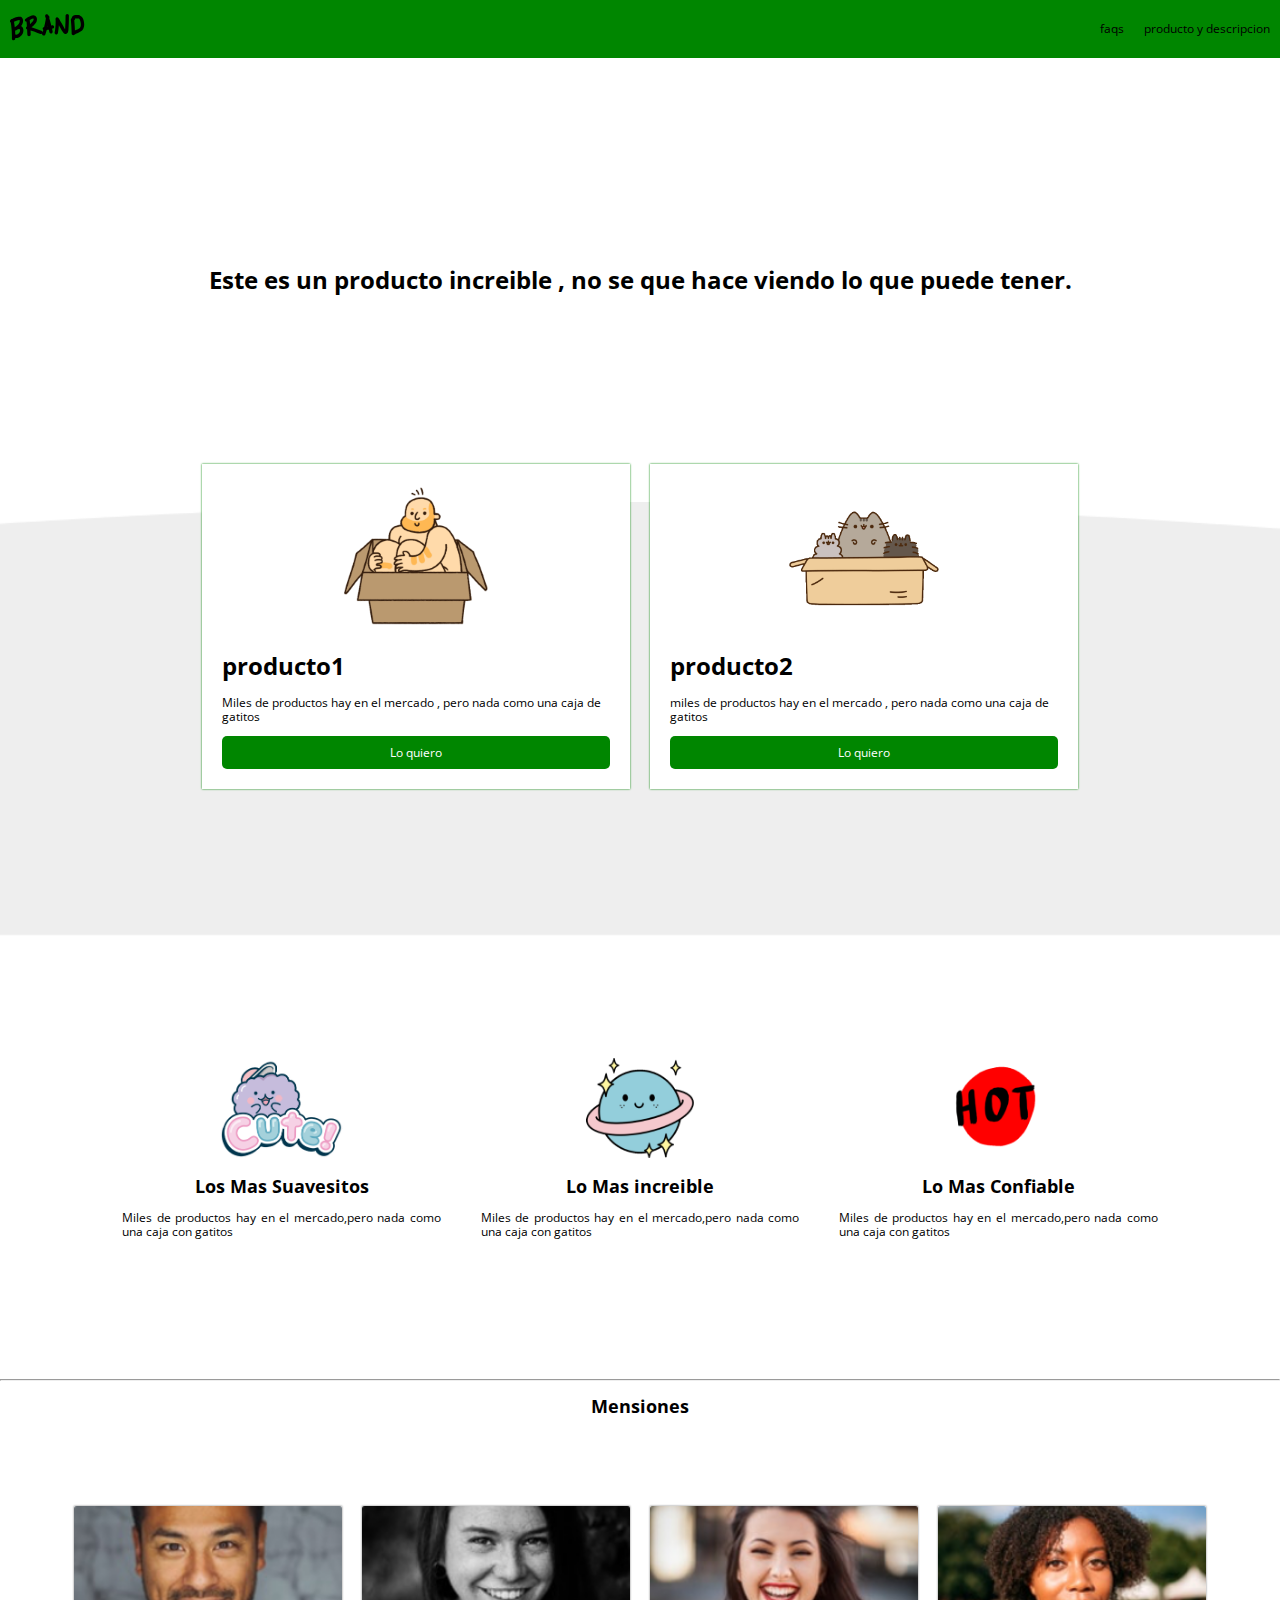
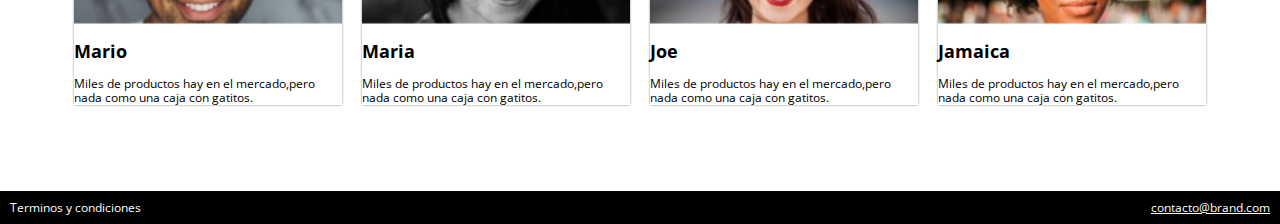
<file: index.html>
<!DOCTYPE html>
<html lang="es" dir="ltr">
  <head>
    <meta charset="utf-8">
    <link rel="stylesheet" href="css/estilos.css">
    <link rel="stylesheet" href="css/normalize.css">
    <link rel="stylesheet" href="css/mobile.css">
    <link rel="stylesheet" href="css/animation.css">
    <title>brand</title>
  </head>

  <body>
  <!--aqui empieza el nav bar-->
<nav class="fadeInDown">
    <div class="brand_image">
    <img src="images/logo.png" alt="">
    </div>
    <div class="nav_options">
      <ul>
        <li><a href="faqs.html">faqs</a></li>
        <li><a href="productos.html">producto y descripcion</a></li>
      </ul>

    </div>
</nav>
<!-- aqui termina el nav -->

<!-- inicia main_section -->
<div class="main_section fadeIn">
  <h1>Este es un producto increible , no se que hace viendo lo que puede tener.</h1>
</div>

<div class="products">
<div class="product fadeInUp">
  <div class="content">
    <div class="image_content">
        <img src="images/box1.png" alt="">
    </div>
      <h1>producto1</h1>
      <p>Miles de productos hay en el mercado , pero nada como una caja de gatitos</p>
      <a href="venta.html">
      <button href="#"class="main_button">Lo quiero</button>
      </a>
  </div>
</div>

  <div class="product fadeInUp">
    <div class="content">
      <div class="image_content">
        <img src="images/box2.png" alt="">
      </div>

    <h1>producto2</h1>
    <p>miles de productos hay en el mercado , pero nada como una caja de gatitos</p>

    <a href="venta.html">
    <button href="#"class="main_button">Lo quiero</button>
    </a>

    </div>
  </div>
</div>

<!-- main_section -->

<!-- beneficios -->

<div class="beneficios">
  <div class="beneficio">
    <div class="beneficio_content">
      <img src="images/b1.png" alt="">
      <h2>Los Mas Suavesitos</h2>
      <p class="text_beneficio">Miles de productos hay en el mercado,pero nada como una caja con gatitos</p>
      </div>
</div>



    <div class="beneficio">
      <div class="beneficio_content">
        <img src="images/b2.png" alt="">
        <h2>Lo Mas increible</h2>
        <p class="text_beneficio">Miles de productos hay en el mercado,pero nada como una caja con gatitos </p>
        </div>
      </div>

      <div class="beneficio">
        <div class="beneficio_content">
          <img src="images/b3.png" alt="">
          <h2>Lo Mas Confiable</h2>
          <p class="text_beneficio">Miles de productos hay en el mercado,pero nada como una caja con gatitos</p>
          </div>
        </div>
</div>
<!-- termina beneficios -->
<hr>
<!-- meciones -->

<h2 class="text_mentions">Mensiones</h2>
<div class="mentions">
  <div class="mention">
    <div class="mention_content">
      <img src="images/p1.png" alt="">
      <h2>Mario</h2>
      <p class="text_mention">Miles de productos hay en el mercado,pero nada como una caja con gatitos.</p>
    </div>
  </div>


<div class="mention">
    <div class="mention_content">
      <img src="images/p2.png" alt="">
      <h2>Maria</h2>
      <p class="text_mention">Miles de productos hay en el mercado,pero nada como una caja con gatitos.</p>
    </div>
  </div>

  <div class="mention">
    <div class="mention_content">
      <img src="images/p3.png" alt="">
      <h2>Joe</h2>
      <p class="text_mention">Miles de productos hay en el mercado,pero nada como una caja con gatitos.</p>
    </div>
  </div>

  <div class="mention">
    <div class="mention_content">
      <img src="images/p4.png" alt="">
      <h2>Jamaica</h2>
      <p class="text_mention">Miles de productos hay en el mercado,pero nada como una caja con gatitos.</p>
    </div>
  </div>
  </div>
<!-- termina menciones -->
<!-- inicia footer -->
<footer>
  <div class="option">Terminos y condiciones</div>
  <div class="option_contact"><a href="emailto:contacto@brand.com">contacto@brand.com</a></div>
</footer>
<!-- termina footer -->
    </script>
  </body>
</html>
</file>
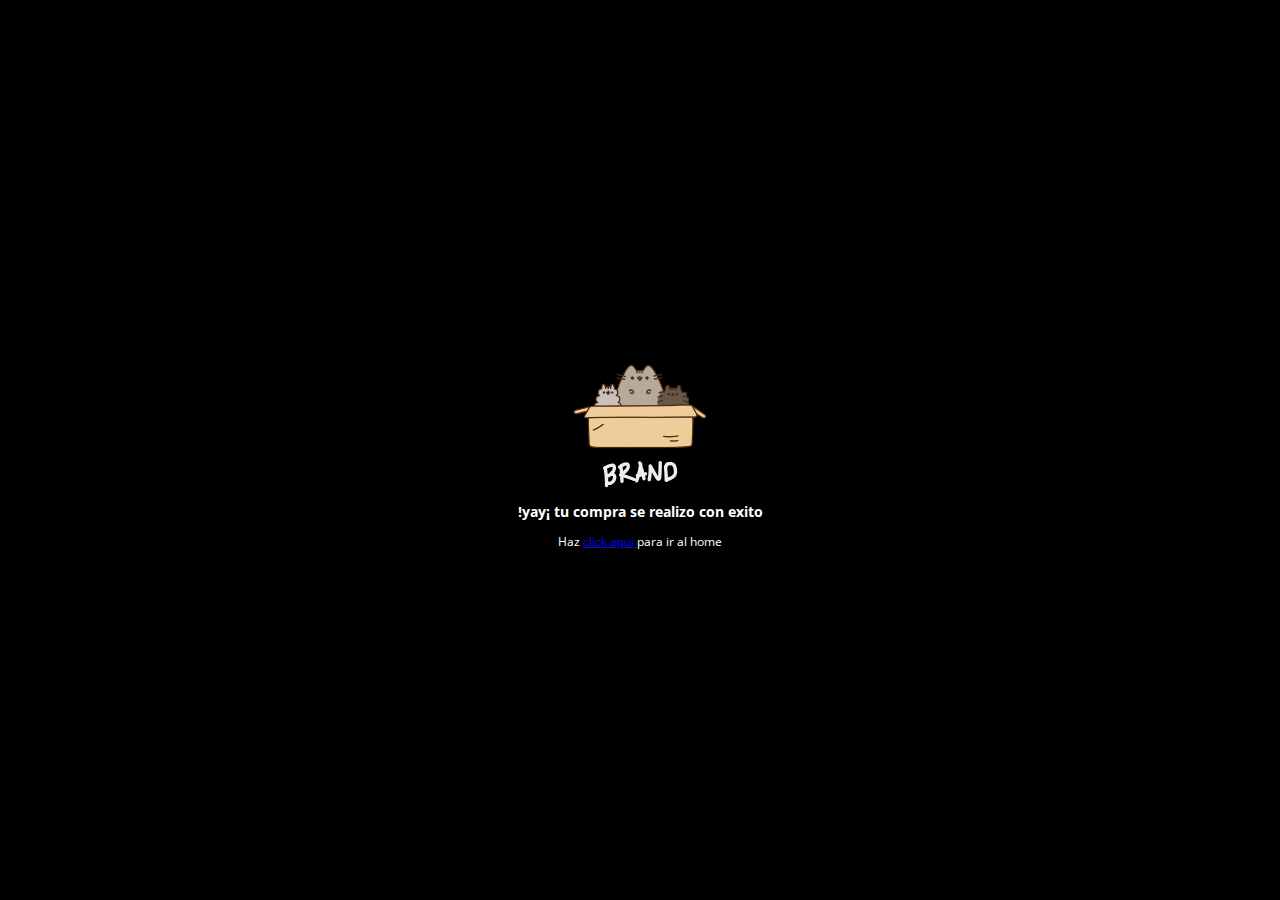
<file: exito.html>
<!DOCTYPE html>
<html lang=es dir="ltr">
  <head>
    <link rel="stylesheet" href="css/normalize.css">
    <link rel="stylesheet" href="css/estilos.css">
    <link rel="stylesheet" href="css/animation.css">
    <link rel="stylesheet" href="css/paypal.css">
    <meta charset="utf-8">
    <title>exito</title>
  </head>
  <body>
<div class="content_paypal">

    <img src="images/box_brand.png" alt="">
    <h3>!yay¡ tu compra se realizo con exito</h3>
    <p>Haz <a href="index.html">click aqui </a>para ir al home</p>

<div class="">

  </body>
</html>
</file>
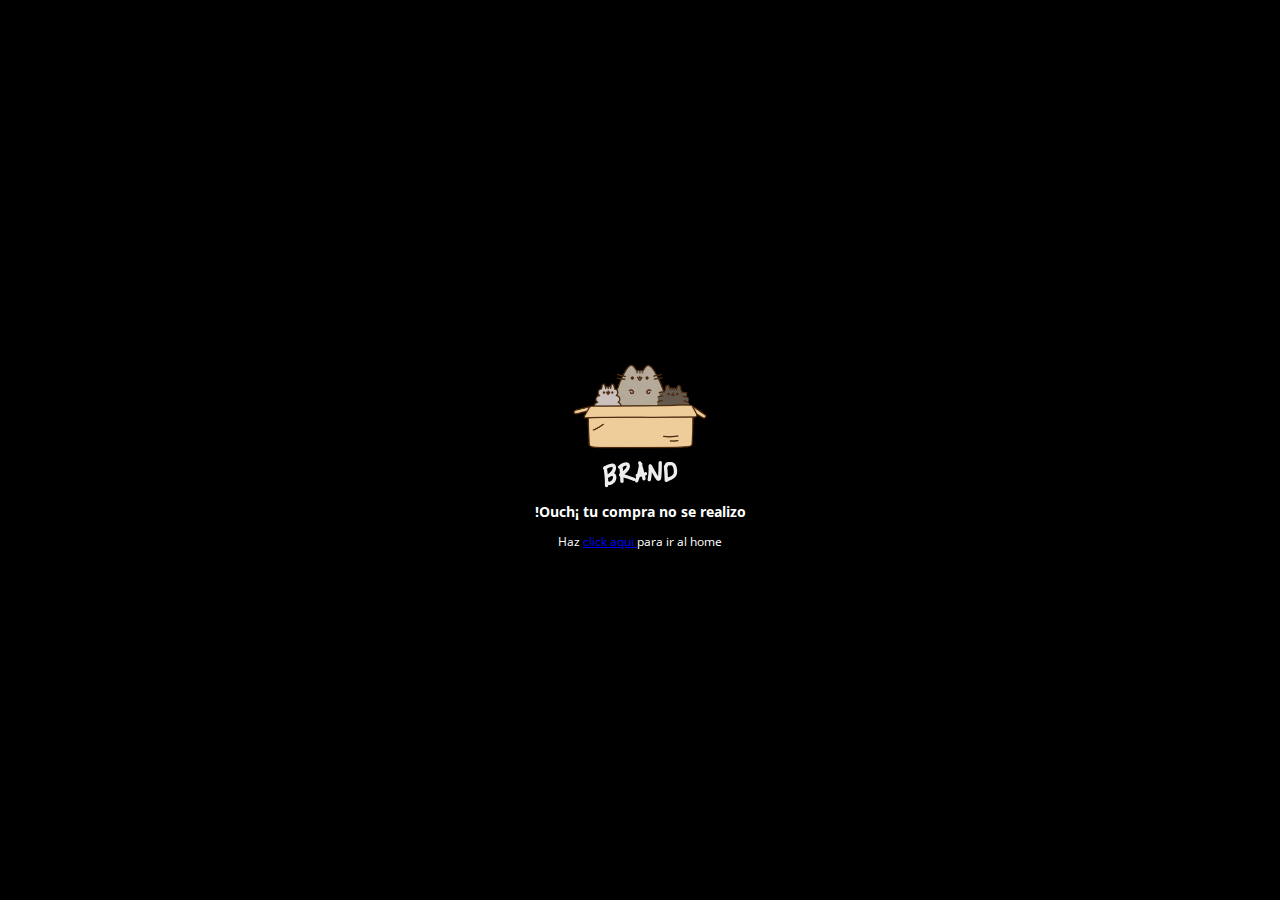
<file: falla.html>
<!DOCTYPE html>
<html lang=es dir="ltr">
  <head>
    <link rel="stylesheet" href="css/normalize.css">
    <link rel="stylesheet" href="css/estilos.css">
    <link rel="stylesheet" href="css/animation.css">
    <link rel="stylesheet" href="css/paypal.css">
    <meta charset="utf-8">
    <title>falla</title>
  </head>
  <body>
<div class="content_paypal">

    <img src="images/box_brand.png" alt="">
    <h3>!Ouch¡ tu compra no se realizo</h3>
    <p>Haz <a href="index.html">click aqui </a>para ir al home</p>

<div class="">

  </body>
</html>
</file>
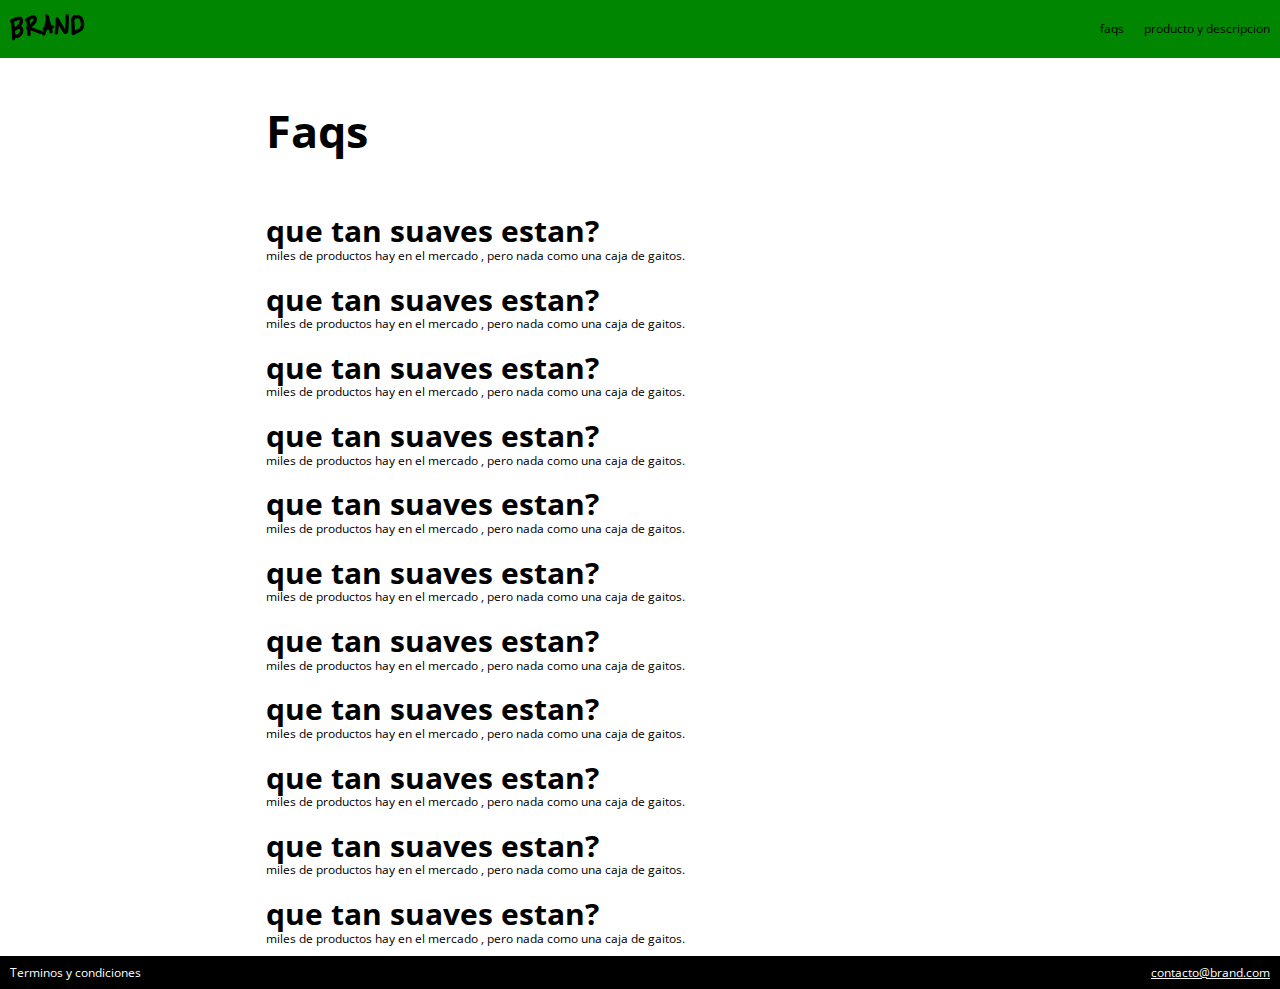
<file: faqs.html>
<!DOCTYPE html>
<html lang="es" dir="ltr">
  <head>
    <meta charset="utf-8">
    <link rel="stylesheet" href="css/estilos.css">
    <link rel="stylesheet" href="css/normalize.css">
    <link rel="stylesheet" href="css/mobile.css">
    <link rel="stylesheet" href="css/animation.css">
    <title>brand</title>
  </head>

  <body>
  <!--aqui empieza el nav bar-->
<nav class="fadeInDown">
    <div class="brand_image">
    <img src="images/logo.png" alt="">
    </div>
    <div class="nav_options">
      <ul>
        <li><a href="#">faqs</a></li>
        <li><a href="productos.html">producto y descripcion</a></li>
      </ul>
    </div>
</nav>
<!-- termina el nav bar -->
<!-- faqs -->
<div class="faqs">
  <h2>Faqs</h2>
</div>

<div class="f">
  <h2>que tan suaves estan?</h2>
  miles de productos hay en el mercado , pero nada como una caja de gaitos.
</div>

<div class="f">
  <h2>que tan suaves estan?</h2>
  miles de productos hay en el mercado , pero nada como una caja de gaitos.
</div>

<div class="f">
  <h2>que tan suaves estan?</h2>
  miles de productos hay en el mercado , pero nada como una caja de gaitos.
</div>

<div class="f">
  <h2>que tan suaves estan?</h2>
  miles de productos hay en el mercado , pero nada como una caja de gaitos.
</div>

<div class="f">
  <h2>que tan suaves estan?</h2>
  miles de productos hay en el mercado , pero nada como una caja de gaitos.
</div>

<div class="f">
  <h2>que tan suaves estan?</h2>
  miles de productos hay en el mercado , pero nada como una caja de gaitos.
</div>

<div class="f">
  <h2>que tan suaves estan?</h2>
  miles de productos hay en el mercado , pero nada como una caja de gaitos.
</div>

<div class="f">
  <h2>que tan suaves estan?</h2>
  miles de productos hay en el mercado , pero nada como una caja de gaitos.
</div>

<div class="f">
  <h2>que tan suaves estan?</h2>
  miles de productos hay en el mercado , pero nada como una caja de gaitos.
</div>

<div class="f">
  <h2>que tan suaves estan?</h2>
  miles de productos hay en el mercado , pero nada como una caja de gaitos.
</div>

<div class="f">
  <h2>que tan suaves estan?</h2>
  miles de productos hay en el mercado , pero nada como una caja de gaitos.
</div>

<!-- inicia footer -->
<footer>
  <div class="option">Terminos y condiciones</div>
  <div class="option_contact"><a href="emailto:contacto@brand.com">contacto@brand.com</a></div>
</footer>
<!-- termina footer -->
    </script>
  </body>
</html>
</file>
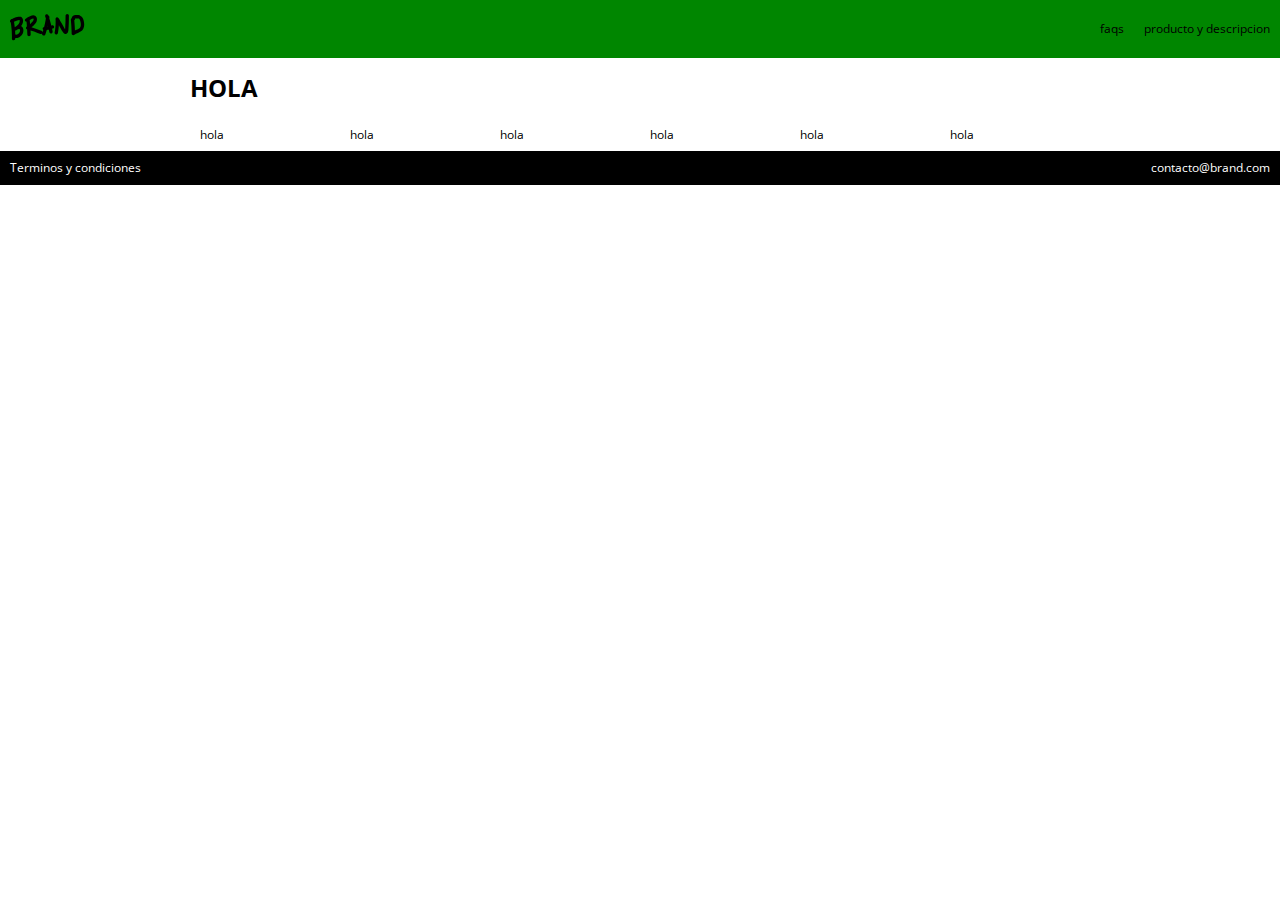
<file: producto.html>
<!DOCTYPE html>
<html lang="es" dir="ltr">
  <head>
    <meta charset="utf-8">
    <link rel="stylesheet" href="css/grid.css">
    <link rel="stylesheet" href="css/estilos.css">
    <link rel="stylesheet" href="css/normalize.css">
    <link rel="stylesheet" href="css/mobile.css">
    <link rel="stylesheet" href="css/animation.css">
    <title>brand</title>
  </head>

  <body>
  <!--aqui empieza el nav bar-->
<nav class="fadeInDown">
    <div class="brand_image">
    <img src="images/logo.png" alt="">
    </div>
    <div class="nav_options">
      <ul>
        <li><a href="#">faqs</a></li>
        <li><a href="#">producto y descripcion</a></li>
      </ul>

    </div>
</nav>
<!-- aqui termina el nav -->
<div class="container">
  <h1>HOLA</h1>
  <div class="row">
    <div class="col-2">hola</div>
    <div class="col-2">hola</div>
    <div class="col-2">hola</div>
    <div class="col-2">hola</div>
    <div class="col-2">hola</div>
    <div class="col-2">hola</div>
  </div>
</div>

<!-- inicia footer -->
<footer>
  <div class="option">Terminos y condiciones</div>
  <div class="option">contacto@brand.com</div>
</footer>
<!-- termina footer -->
    </script>
  </body>
</html>
</file>
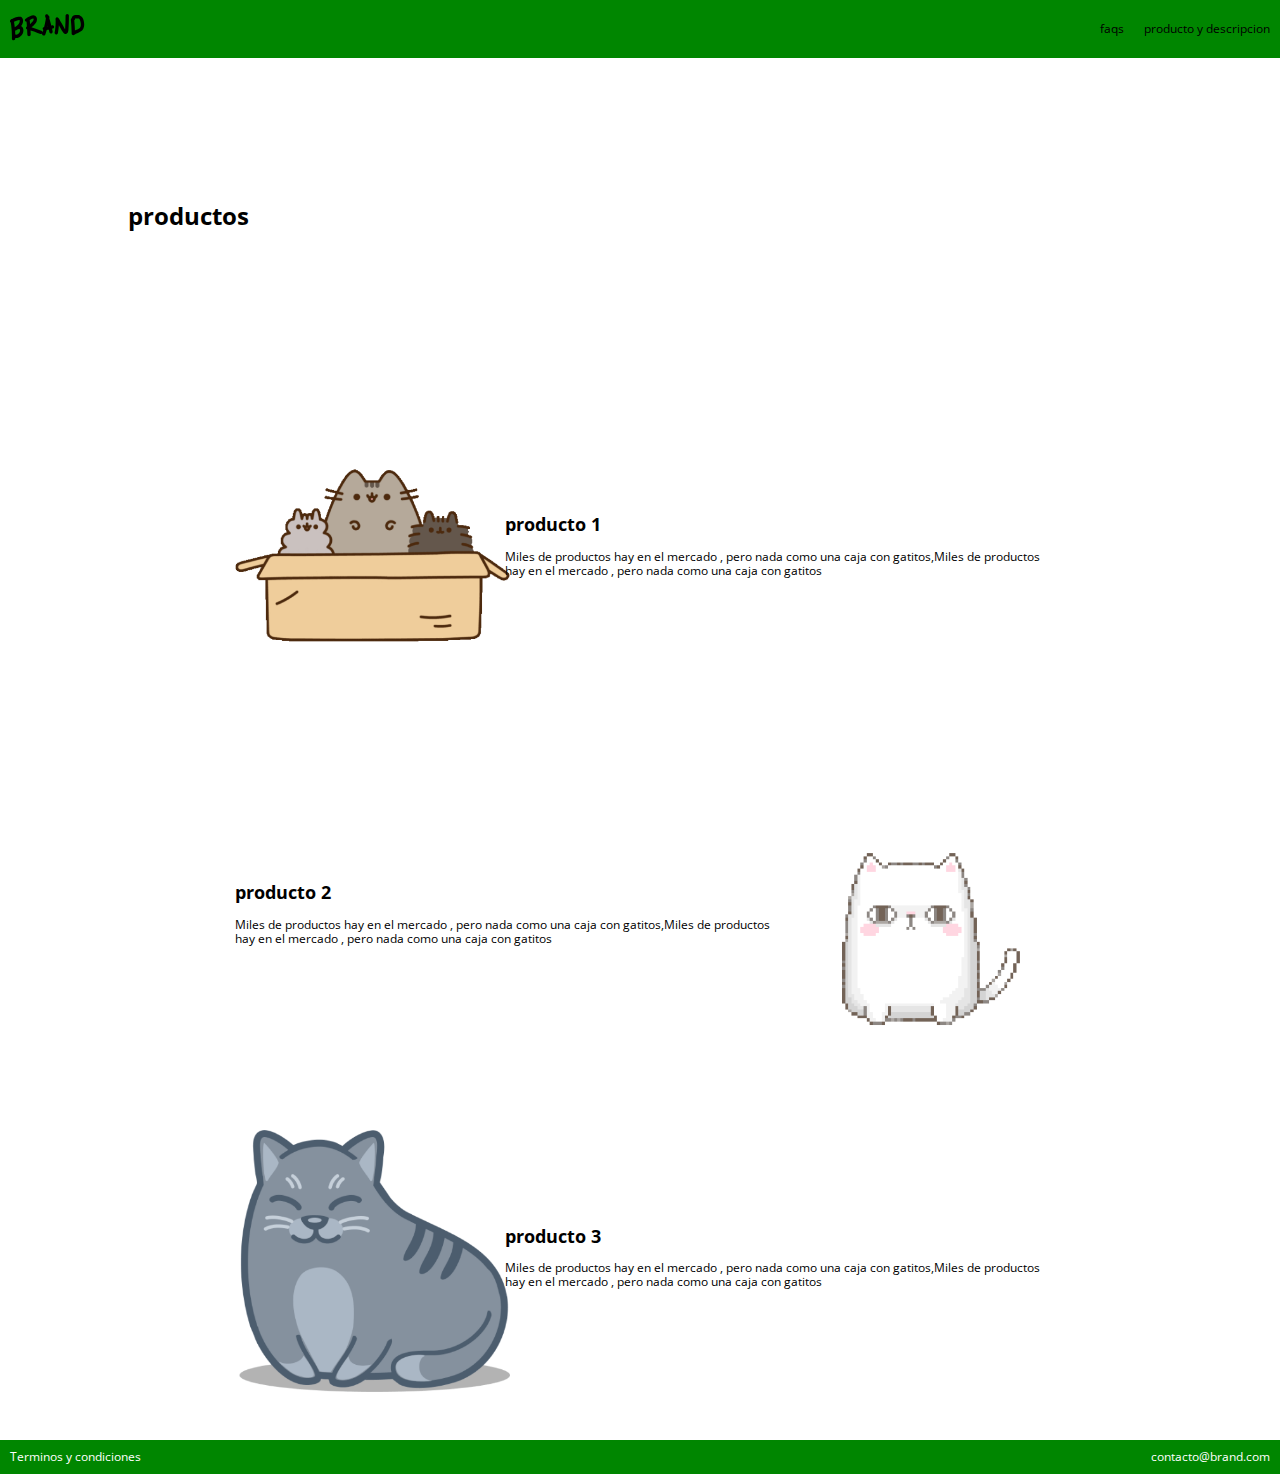
<file: productos.html>
<!DOCTYPE html>
<html lang="es" dir="ltr">

  <head>
    <meta charset="utf-8">
    <link rel="stylesheet" href="css/grid2.css">
    <link rel="stylesheet" href="css/estilo_productos.css">
    <link rel="stylesheet" href="css/normalize.css">
    <link rel="stylesheet" href="css/mobile.css">
    <link rel="stylesheet" href="css/animation.css">
    <title>brand</title>
  </head>

  <body>
  <!--aqui empieza el nav bar-->
<nav class="fadeInDown">
    <div class="brand_image">
    <img src="images/logo.png" alt="">
    </div>
    <div class="nav_options">
      <ul>
        <li><a href="#">faqs</a></li>
        <li><a href="#">producto y descripcion</a></li>
      </ul>

    </div>
</nav>
<!-- aqui termina el nav -->
<div class="productos">
  <h1>productos</h1>
</div>

<section class="container">

  <section class="row">
    <article class="col-4">
      <img src="images/ben1.png" alt="">
    </article>
    <article class="col-8">
      <h2>producto 1</h2>
      Miles de productos hay en el mercado , pero nada como una caja con gatitos,Miles de productos hay en el mercado , pero nada como una caja con gatitos
    </article>
  </section>

  <section class="row">
    <article class="col-8">
      <h2>producto 2</h2>
      Miles de productos hay en el mercado , pero nada como una caja con gatitos,Miles de productos hay en el mercado , pero nada como una caja con gatitos
    </article>
    <article class="col-4">
      <img src="images/ben2.png" alt="">
    </article>

  </section>

  <section class="row">
    <article class="col-4">
      <img src="images/ben3.png" alt="">
    </article>
    <article class="col-8">
      <h2>producto 3</h2>
      Miles de productos hay en el mercado , pero nada como una caja con gatitos,Miles de productos hay en el mercado , pero nada como una caja con gatitos
    </article>
  </section>
</section>

<!-- inicia footer -->
<footer>
  <div class="option">Terminos y condiciones</div>
  <div class="option">contacto@brand.com</div>
</footer>
<!-- termina footer -->
    </script>
  </body>
</html>
</file>
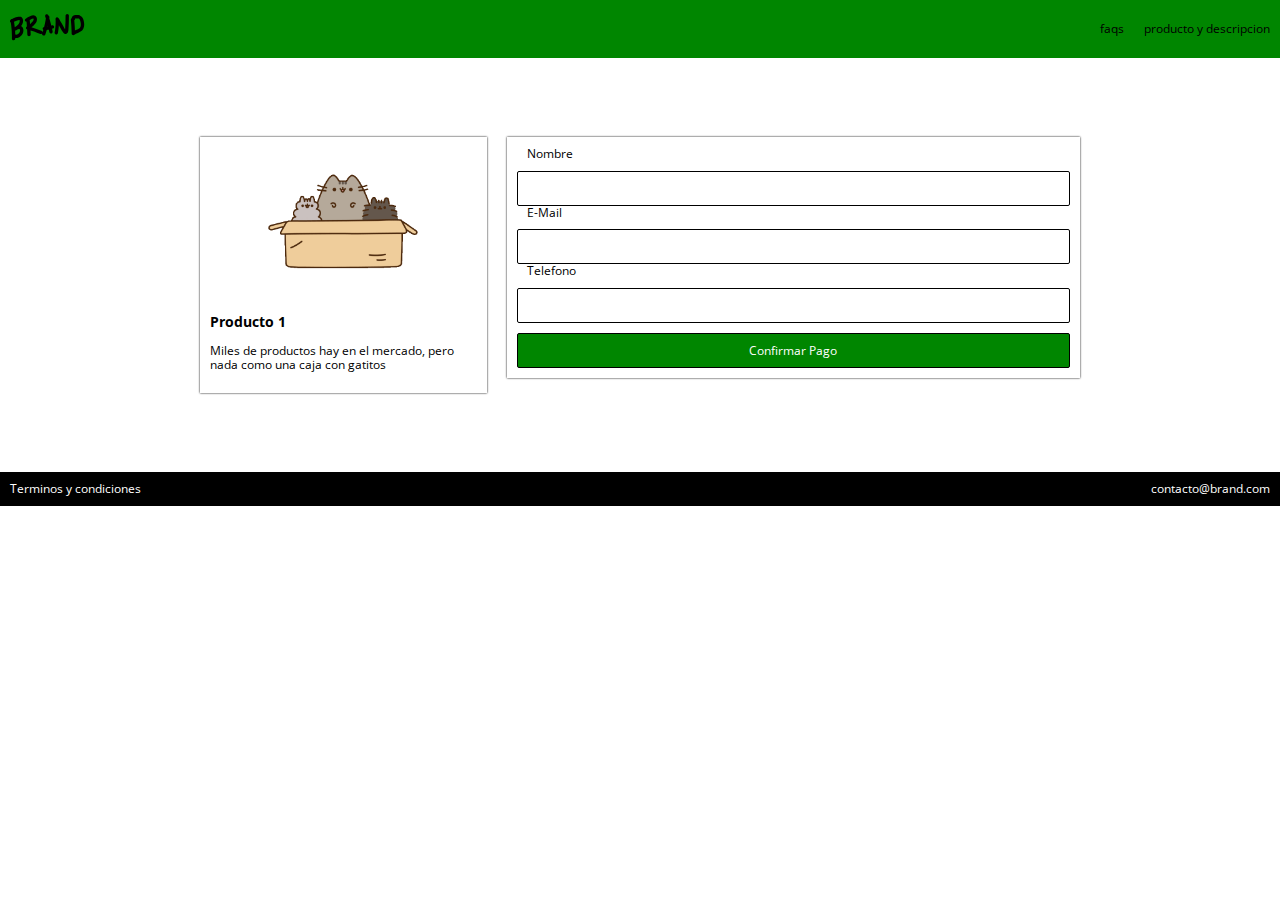
<file: venta.html>
<!DOCTYPE html>
<html lang="es" dir="ltr">
  <head>
    <meta charset="utf-8">
    <link rel="stylesheet" href="css/estilos.css">
    <link rel="stylesheet" href="css/normalize.css">
    <link rel="stylesheet" href="css/mobile.css">
    <link rel="stylesheet" href="css/animation.css">
    <link rel="stylesheet" href="css/grid.css">
    <title>brand</title>
  </head>

  <body>
  <!--aqui empieza el nav bar-->
<nav class="fadeInDown">
    <div class="brand_image">
    <img src="images/logo.png" alt="">
    </div>
    <div class="nav_options">
      <ul>
        <li><a href="#">faqs</a></li>
        <li><a href="#">producto y descripcion</a></li>
      </ul>

    </div>
</nav>
<!-- aqui termina el nav -->

<!-- inicia formulario de venta -->
<br>
    <br>
    <br>
    <br>
    <br>
    <div class="container">

      <div class="row">
        <div class="col-4">
          <div class="modulo_pago">
            <div class="modulo_pago_images">
              <img src="images/box2.png" alt="">
            </div>
            <h3>
              Producto 1
            </h3>
            <p>Miles de productos hay en el mercado, pero nada como una caja con gatitos</p>
          </div>
        </div>
        <div class="col-8">
          <div class="modulo_pago">
            <form action="https://www.paypal.com/cgi-bin/webscr?cmd=_s-xclick&hosted_button_id=275UNS5Y6SFRG" method="post">
              <label for="name">Nombre</label>
<br>
              <input type="text" placeholder="" name="name" >
<br>
              <label for="name">E-Mail</label>
<br>
              <input type="text" placeholder="" name="email" >
<br>
              <label for="name">Telefono</label>
              <br>
              <input type="text" placeholder="" name="number" >
              <br>
              <input type="submit" class="main_button" value="Confirmar Pago">

            </form>
            </form>
          </div>
        </div>
      </div>

    </div>
    <br>
    <br>
    <br>
    <br>
    <br>


<!-- termina el formulario de venta -->
<footer>
  <div class="option">Terminos y condiciones</div>
  <div class="option">contacto@brand.com</div>
</footer>
<!-- termina footer -->

  </body>
</html>
</file>
<file: css/estilos.css>
@import url('https://fonts.googleapis.com/css?family=Open+Sans:400,700i&display=swap');

/* variables */
:root{
  --green-color: #008600;
  --white-color: white;
/* padding 10px */
  --space:10px;
  --black-color:black;
  --normal: 12px;
}


html,body{
  padding: 0px;
  margin: 0px;
  font-size: 12px;
  font-family:'Open Sans', sans-serif;
}

nav{
  display:flex;
  background-color: var(--green-color);
  padding:var(--space);
  color: var(--white-color);
  justify-content: space-between;
  align-items: center;
}

nav ul{
display: flex;
}

nav li{
  padding-left:20px;
  list-style: none;
}

nav li a{
color: black;
text-decoration:none;
}

nav li a:hover{
  color :var(--white-color);
}
/* main section ---------------------------------------------------------------------------------------------------------------------------------*/

.main_section{
  padding: 15%;
  text-align: center;

}
.products{
  background-image: url("../images/curve.png");
  height: 50px;
  background-size: cover;
  background-position: center top;
  padding: 15%;
  display: flex;
}

.product{
  padding: var(--space);
  margin-top: -240px;

}

.product .content{
  background-color: var(--white-color);
  padding: 20px;
    box-shadow: 0 0 2px  var(--green-color);
}

.image_content{
  text-align: center;
}

.main_button{
  background-color: var(--green-color);
  width: 100%;
  padding: var(--space);
  font-size: 12px;
  color: white;
  border:0;
  border-radius: 5px;
  cursor: pointer;

}

.main_button:hover{
  background-color:#328c32;

}
/* beneficios */
.beneficios{
  padding: 8%;
  display: flex;
}
.beneficio{
text-align: center;
padding:20px;
}
.beneficio img{
  height: 100px;
}

.text_beneficio{
  text-align: justify;
}
/* menciones */
.mentions{
  padding: 5%;
  display: flex;
}

h2.text_mentions{
  text-align: center;
}

.mention_content img{
  width: 100%;
}

.mention{
  padding: var(--space);
}

.mention_content {
box-shadow: 0 0 2px grey;
}
/* venta------------------------------------------------------------------------ */

.modulo_pago{
  box-shadow:0 0 2px var(--black-color);
  padding: var(--space);
}

.modulo_pago_images{
  text-align: center;
}

label{
  font-size: var(--normal);
  padding: var(--space)
}
.modulo_pago input{
  margin-top: var(--space);
  width: 100%;
  height: 35px;
  border-radius: 2px;
  border:1px solid var(--black-color);
  box-sizing: border-box;
}

.modulo_pago .main_button{
  margin-top: var(--space);
}


/* venta------------------------------------------------------------------------ */
/* footer----------------------------------------------------------------------- */
footer{
  display:flex;
  background-color: var(--black-color);
  padding:var(--space);
  color: var(--white-color);
  justify-content: space-between;
  align-items: center;
}

.option_contact a{
  color: var(--white-color);
}

/* faqs ------------------------------------------------------------------------*/

.faqs {
  font-size: 30px;
  padding: var(--space);
  margin-left: 20%
}

.f{
  padding: var(--space);
  margin-left: 20%
}

.f h2{
  font-size: 30px;
  margin: auto;
}
</file>
<file: css/mobile.css>
@media(max-width: 600px){
  .products{
    display:inherit;
    height: auto;
  }
  .product{
    margin-top: auto;
  }
  .main_section{
    padding: 4%;
  }
  .beneficios, .mentions{
    display: inherit;
  }
}
</file>
<file: css/animation.css>
.fadeIn{
  -webkit-animation-duration: 4s;
  animation-duration: 4s;
  animation-fill-mode: both;
  -webkit-animation-fill-mode: both;
  -webkit-animation-name: fadeIn;
  animation-name: fadeIn;
}

@keyframes fadeIn {
  from{
    opacity: 0;
  }
  to{
    opacity: 1;
  }
}

.fadeInDown{
  -webkit-animation-duration: 1s;
  animation-duration: 1s;
  animation-fill-mode: both;
  -webkit-animation-fill-mode: both;
  -webkit-animation-name: fadeInDown;
  animation-name: fadeInDown;
}

@keyframes fadeInDown {
  from{
    opacity: 0;
    -webkit-transform: translate3d(0,-100%,0);
    transform: translate3d(0,-100%,0);
  }
  to{
    opacity: 1;
    -webkit-transform: translate3d(0,0,0);
    transform: translate3d(0,0,0);
  }
}

.fadeInUp{
  -webkit-animation-duration: 1s;
  animation-duration: 1s;
  animation-fill-mode: both;
  -webkit-animation-fill-mode: both;
  -webkit-animation-name: fadeInUp;
  animation-name: fadeInUp;
}

@keyframes fadeInUp {
  from{
    opacity: 0;
    -webkit-transform: translate3d(0,100%,0);
    transform: translate3d(0,100%,0);
  }
  to{
    opacity: 1;
    -webkit-transform: translate3d(0,0,0);
    transform: translate3d(0,0,0);
  }
}
</file>
<file: css/paypal.css>
body{
  background-color: var(--black-color);
  display: flex;
  text-align: center;
  justify-content: center;
  align-items: center;
  height: 100vh;
}

.content_paypal{
  color: var(--white-color);
}

.content_paypal a{
  color: blue;
}
</file>
<file: css/grid.css>
.container{
  max-width: 900px;
  margin:auto;
}
.row{
  display: flex;
}

.col-1{
  width: 8.3333333333%;
}

.col-2{
  width: 16.6666666666%;
}
.col-3{
  width: 24.999999999%;
}
.col-4{
  width: 33.333333332%;
}
.col-5{
  width: 41.666666665%;
}
.col-6{
  width: 49.999999998%;
}
.col-7{
  width: 58.333333331%;
}
.col-8{
  width: 66.666666664%;
}
.col-9{
  width: 74.999999997%;
}
.col-10{
  width: 83.33333333%;
}
.col-11{
  width: 91.666666663%;
}
.col-12{
  width: 100%;
}
.col-1,.col-2,.col-3,.col-4,.col-5,.col-6,.col-7,.col-8,.col-9,.col-10,.col-11,.col-12{
  padding:10px;
}
@media (max-width:900px) {
  .row{display: inherit;
  }
  .col-1,.col-2,.col-3,.col-4,.col-5,.col-6,.col-7,.col-8,.col-9,.col-10,.col-11,.col-12{
    width: 100%;
  }
}
/* container> row > column */
</file>
<file: css/grid2.css>
.container{
  max-width: 900px;
  margin:auto;
}
.row{
  display:flex;
}
.col-1{
  width: 8.3333333333%;
}

.col-2{
  width: 16.6666666666%;
}
.col-3{
  width: 24.999999999%;
}
.col-4{
  width: 33.333333332%;
}
.col-5{
  width: 41.666666665%;
}
.col-6{
  width: 49.999999998%;
}
.col-7{
  width: 58.333333331%;
}
.col-8{
  width: 66.666666664%;
}
.col-9{
  width: 74.999999997%;
}
.col-10{
  width: 83.33333333%;
}
.col-11{
  width: 91.666666663%;
}
.col-12{
  width: 100%;
}
.col-1,.col-2,.col-3,.col-4,.col-5,.col-6,.col-7,.col-8,.col-9,.col-10,.col-11,.col-12,{
  padding:5%;
}
@media (max-width:900px) {
  .row{
    display: inherit;
  }
  .col-1,.col-2,.col-3,.col-4,.col-5,.col-6,.col-7,.col-8,.col-9,.col-10,.col-11,.col-12,{
    width: 100%;
  }
}

/* CONTAINER>ROW(LLEVA LAS COLUMNAS DE FORMA HORIZONTAL)>COLUMN */
</file>
<file: css/estilo_productos.css>
@import url('https://fonts.googleapis.com/css?family=Open+Sans:400,700i&display=swap');

/* variables */
:root{
  --green-color: #008600;
  --white-color: white;
/* padding 10px */
  --space:10px;

}

html,body{
  padding: 0px;
  margin: 0px;
  font-size: 12px;
  font-family:'Open Sans', sans-serif;
}

nav{
  display:flex;
  background-color: var(--green-color);
  padding:var(--space);
  color: var(--white-color);
  justify-content: space-between;
  align-items: center;
}

nav ul{
display: flex;
}

nav li{
  padding-left:20px;
  list-style: none;
}

nav li a{
color: black;
text-decoration:none;
}

nav li a:hover{
  color :var(--white-color);
}
/* container ---------------------------------------------------------------------------------------------------------------------------------*/

.row{
  padding: 5%;
}

.productos{
  padding: 10%;
}

.row img {
  max-width: 275px;
}

.col-8{
  margin-top: 10%;
}


/* container- */
footer{

  display:flex;
  background-color: var(--green-color);
  padding:var(--space);
  color: var(--white-color);
  justify-content: space-between;
  align-items: center;
}
</file>
